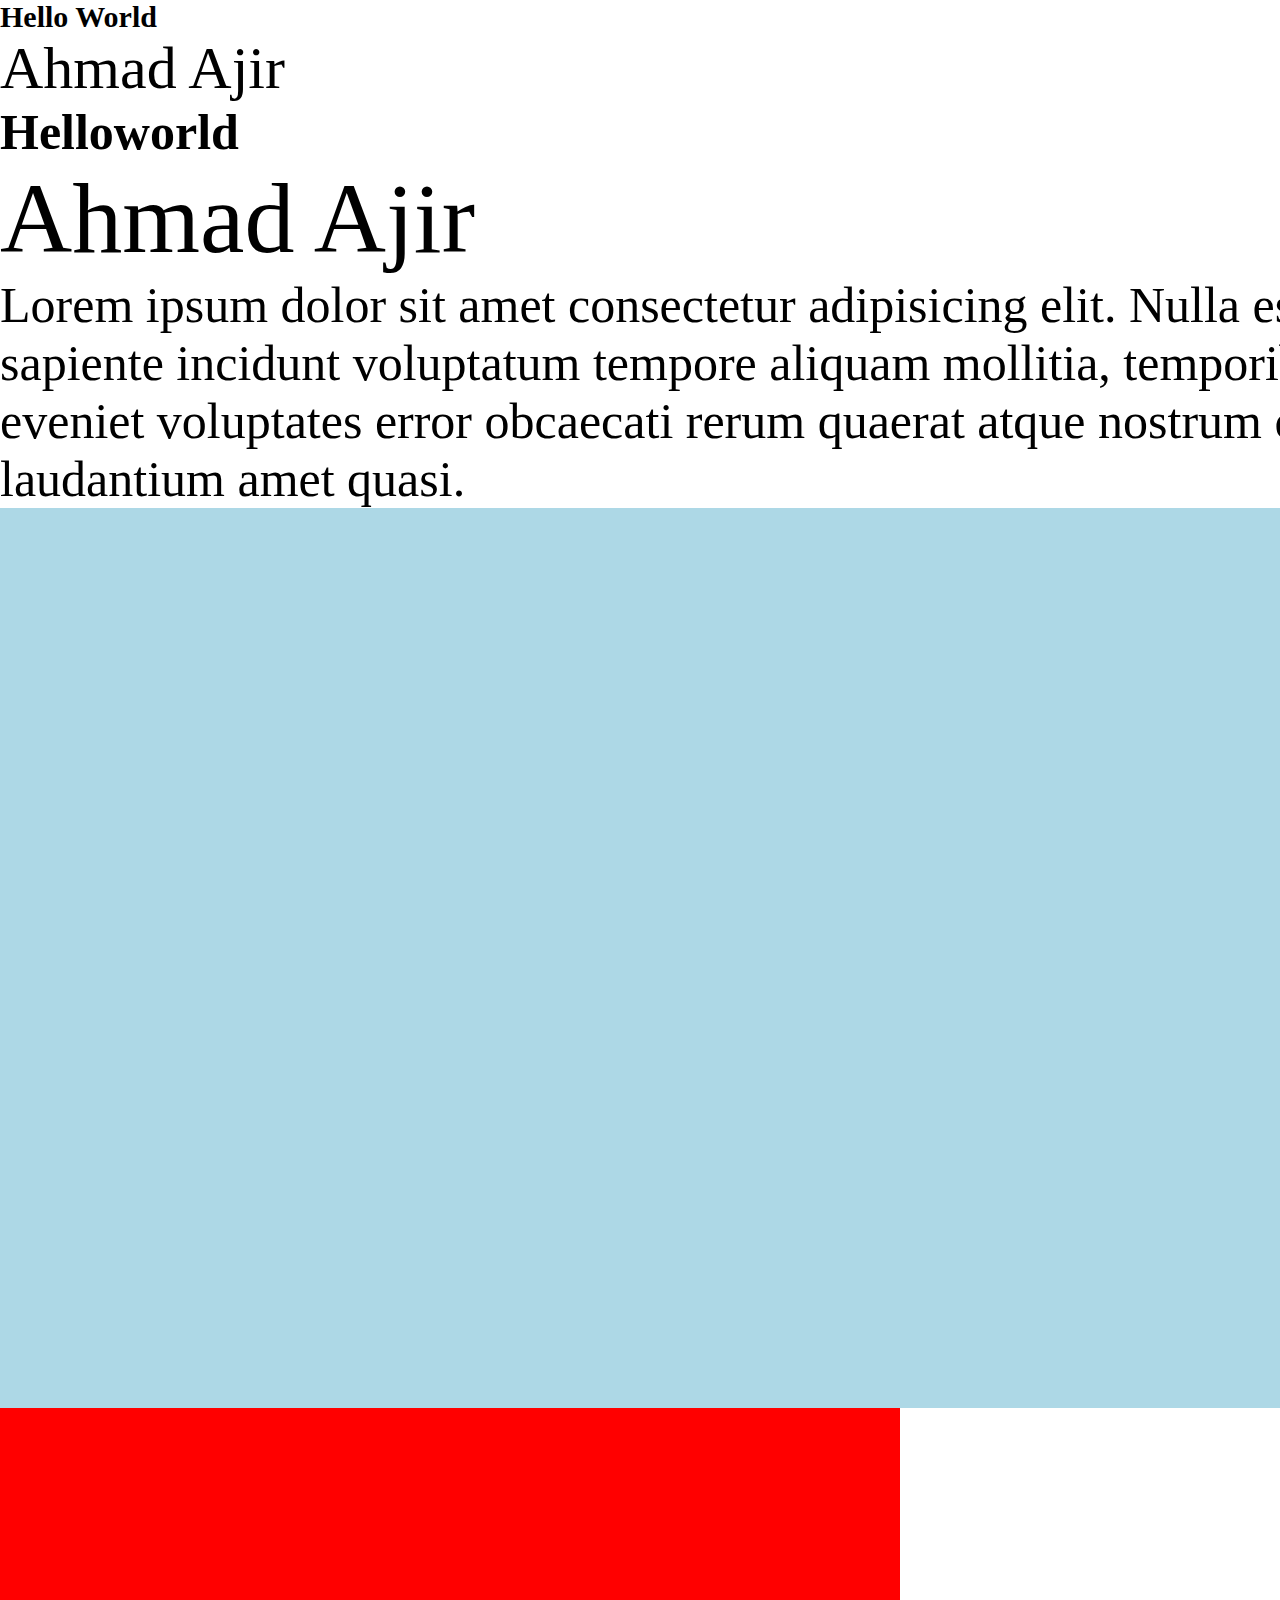
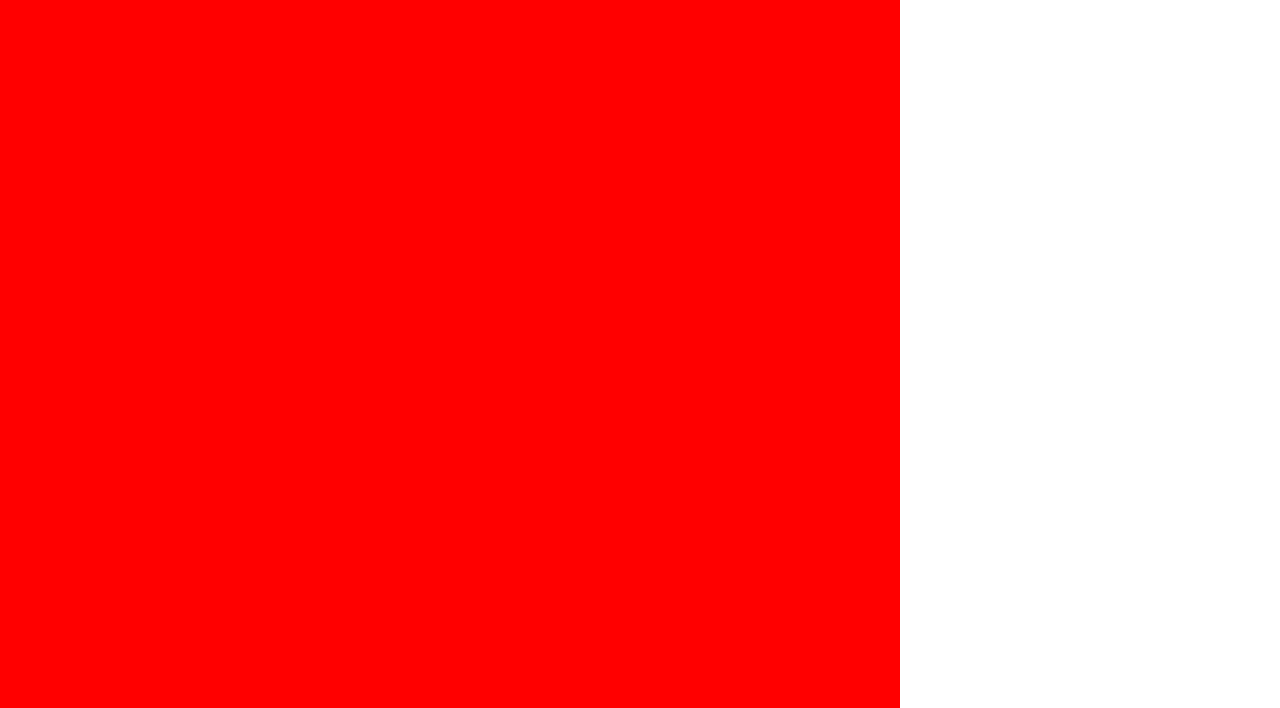
<file: LATIHAN2/Latihan 1 Nilai dan satuan pada css part 1/index.html>
<!DOCTYPE html>
<html lang="en">
  <head>
    <meta charset="UTF-8" />
    <meta name="viewport" content="width=device-width, initial-scale=1.0" />
    <title>Latihan 1 - Nilai dan satuan pada CSS Part 1</title>
    <link rel="stylesheet" href="style.css" />
  </head>
  <body>
    <!-- em -->

    <div class="box">
      <h1>Hello World</h1>
      <p>Ahmad Ajir</p>
    </div>
    <!-- em -->

    <!-- rem -->
    <div class="box2">
      <h1>Helloworld</h1>
      <p>Ahmad Ajir</p>
    </div>

    <!-- rem -->

    <!-- ch -->

    <div class="box3">
      <p>
        Lorem ipsum dolor sit amet consectetur adipisicing elit. Nulla est
        debitis sapiente incidunt voluptatum tempore aliquam mollitia,
        temporibus eveniet voluptates error obcaecati rerum quaerat atque
        nostrum culpa laudantium amet quasi.
      </p>
    </div>
    <!-- ch -->

    <!-- vh dan vw -->

    <div class="box4"></div>
    <!-- vh dan vw -->

    <!-- vmin -->
    <div class="box5"></div>
    <!-- vmin -->
  </body>
</html>
</file>
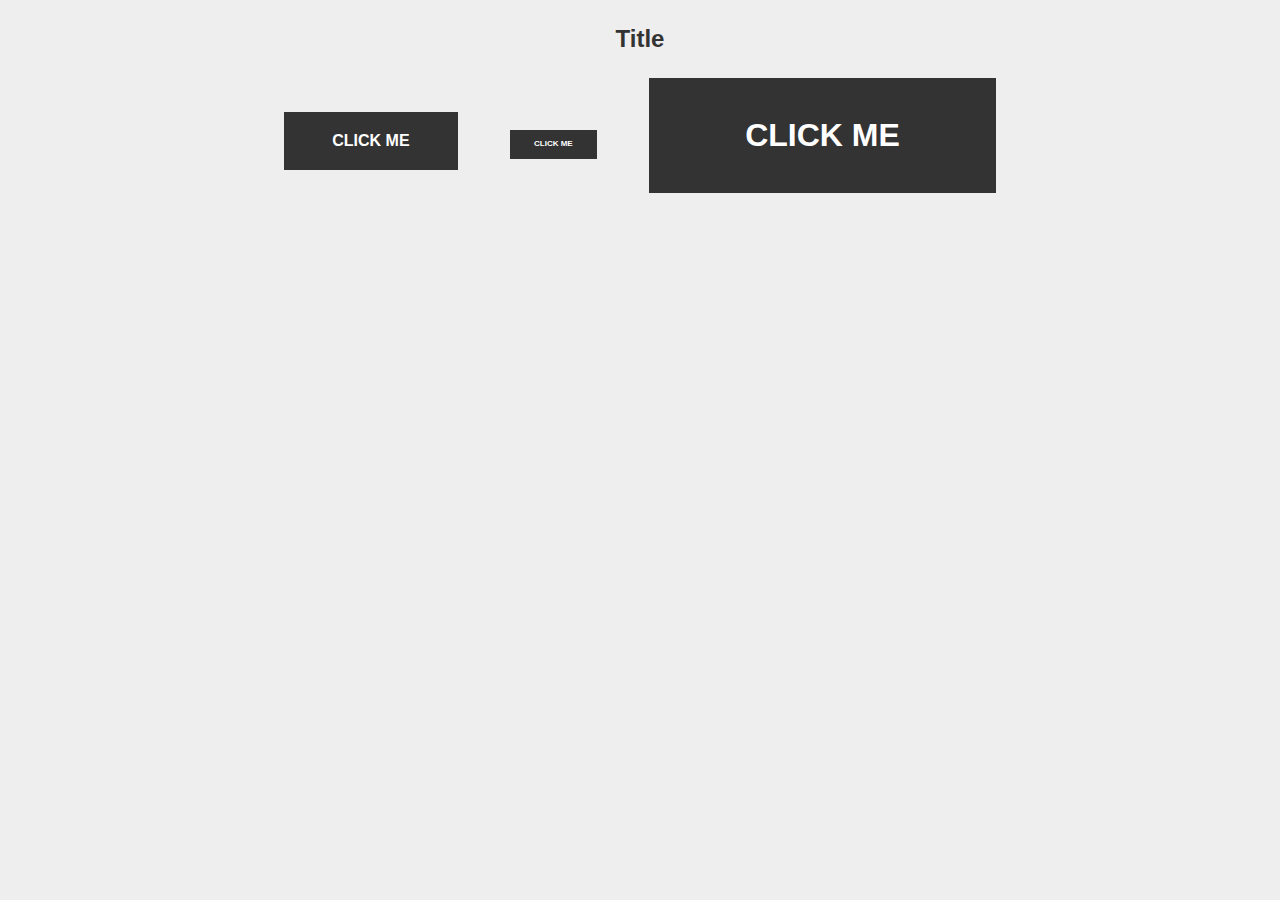
<file: LATIHAN2/Latihan 2 penjelasan em dan rm part 1/index.html>
<!DOCTYPE html>
<html lang="en">
  <head>
    <meta charset="UTF-8" />
    <meta name="viewport" content="width=device-width, initial-scale=1.0" />
    <title>Penjelasan em dan fa-rm</title>
    <link rel="stylesheet" href="style.css" />
  </head>
  <body>
    <div class="container">
      <!-- <h1>Typography</h1>
      <div class="typography">
        <div class="col col-em">
          <h2>em</h2>
          <p>
            Lorem ipsum dolor sit amet consectetur, adipisicing elit. Veritatis
            beatae officia enim consequatur modi sit quisquam, fugiat accusamus
            unde dolores repellat, maxime ea quia! Iusto doloribus ea magnam
            sint deserunt?
          </p>
        </div>
        <div class="col col-rem">
          <h2>rem</h2>
          <p>
            Lorem ipsum dolor sit amet consectetur, adipisicing elit. Veritatis
            beatae officia enim consequatur modi sit quisquam, fugiat accusamus
            unde dolores repellat, maxime ea quia! Iusto doloribus ea magnam
            sint deserunt?
          </p>
        </div>
      </div> -->

      <div class="length">
        <h2>Title</h2>
        <a href="" class="btn">Click me</a>
        <a href="" class="btn btn-sm">Click me</a>
        <a href="" class="btn btn-lg">Click me</a>
      </div>
    </div>
  </body>
</html>
</file>
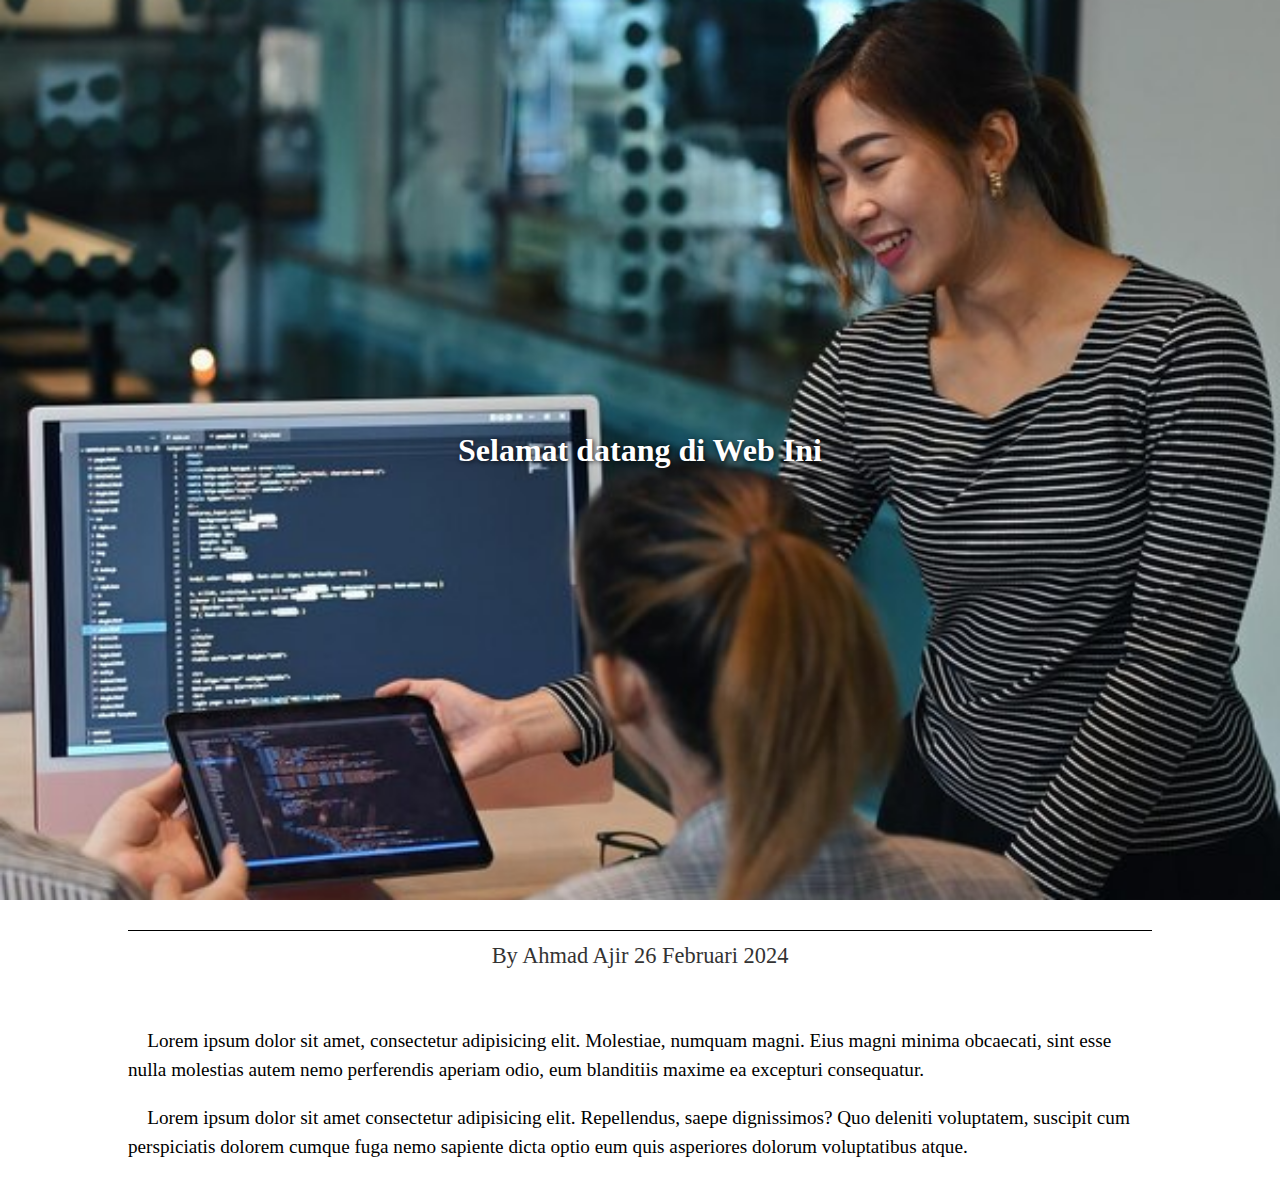
<file: LATIHAN2/Latihan 3 penjelasan viewport unit (vw,vh, vmin, vmax)/index.html>
<!DOCTYPE html>
<html lang="en">
  <head>
    <meta charset="UTF-8" />
    <meta name="viewport" content="width=device-width, initial-scale=1.0" />
    <title>Latihan viewport unit</title>
    <link rel="stylesheet" href="style.css" />
  </head>
  <body>
    <header><h1>Selamat datang di Web Ini</h1></header>
    <section>
      <div class="detail">
        <span>By Ahmad Ajir 26 Februari 2024</span>
      </div>
      <p>
        Lorem ipsum dolor sit amet, consectetur adipisicing elit. Molestiae,
        numquam magni. Eius magni minima obcaecati, sint esse nulla molestias
        autem nemo perferendis aperiam odio, eum blanditiis maxime ea excepturi
        consequatur.
      </p>
      <p>
        Lorem ipsum dolor sit amet consectetur adipisicing elit. Repellendus,
        saepe dignissimos? Quo deleniti voluptatem, suscipit cum perspiciatis
        dolorem cumque fuga nemo sapiente dicta optio eum quis asperiores
        dolorum voluptatibus atque.
      </p>
    </section>
  </body>
</html>
</file>
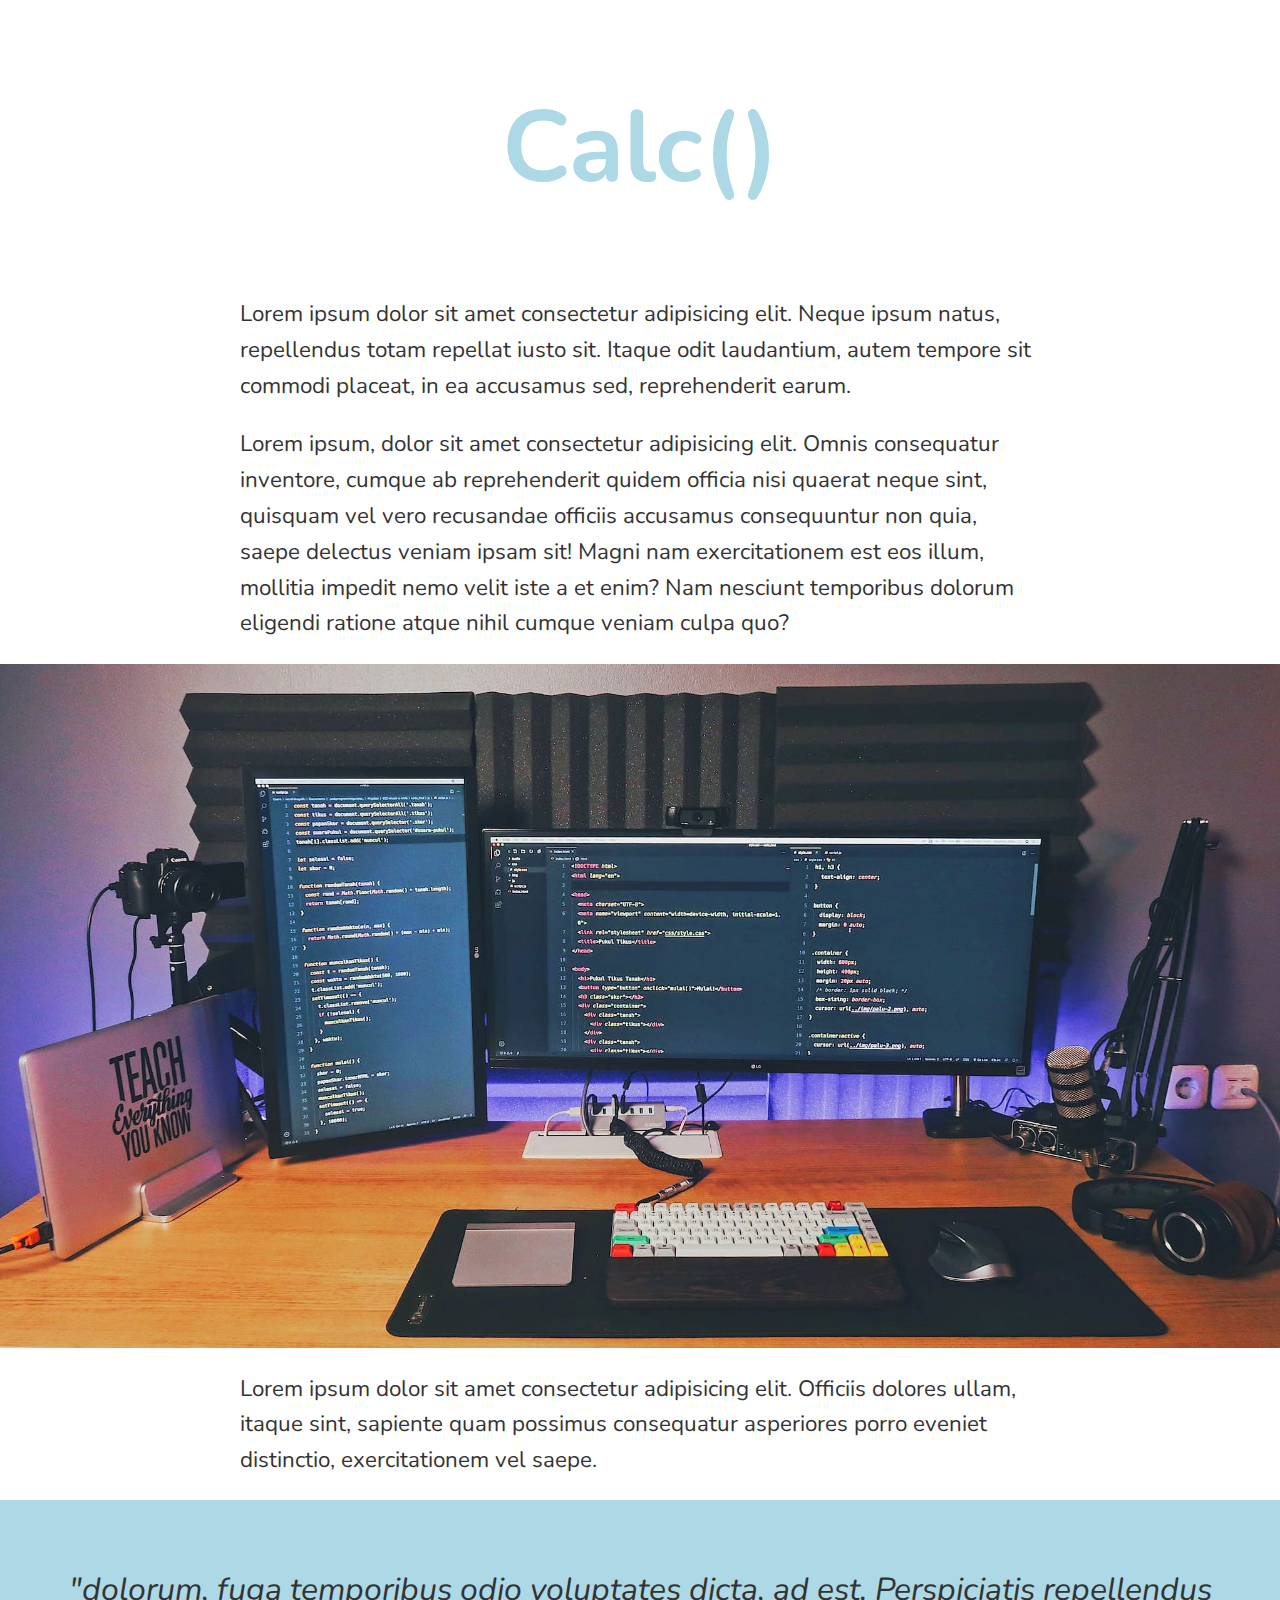
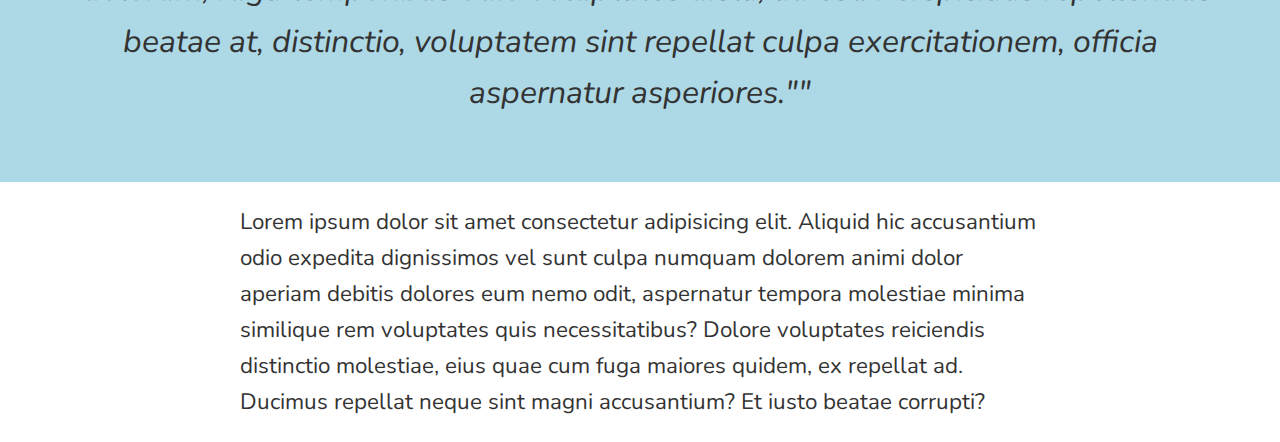
<file: LATIHAN2/Latihan 4 CSS calc/index.html>
<!DOCTYPE html>
<html lang="en">
  <head>
    <meta charset="UTF-8" />
    <meta name="viewport" content="width=device-width, initial-scale=1.0" />
    <title>Latihan 4 - CSS calc</title>
    <link rel="stylesheet" href="style.css" />
  </head>
  <body>
    <div class="container">
      <h1>Calc()</h1>

      <p>
        Lorem ipsum dolor sit amet consectetur adipisicing elit. Neque ipsum
        natus, repellendus totam repellat iusto sit. Itaque odit laudantium,
        autem tempore sit commodi placeat, in ea accusamus sed, reprehenderit
        earum.
      </p>
      <p>
        Lorem ipsum, dolor sit amet consectetur adipisicing elit. Omnis
        consequatur inventore, cumque ab reprehenderit quidem officia nisi
        quaerat neque sint, quisquam vel vero recusandae officiis accusamus
        consequuntur non quia, saepe delectus veniam ipsam sit! Magni nam
        exercitationem est eos illum, mollitia impedit nemo velit iste a et
        enim? Nam nesciunt temporibus dolorum eligendi ratione atque nihil
        cumque veniam culpa quo?
      </p>
      <img src="img/1.jpg" alt="desk-setup" class="full-size-image" />
      <p>
        Lorem ipsum dolor sit amet consectetur adipisicing elit. Officiis
        dolores ullam, itaque sint, sapiente quam possimus consequatur
        asperiores porro eveniet distinctio, exercitationem vel saepe.
      </p>
      <p class="highlight">
        "dolorum, fuga temporibus odio voluptates dicta, ad est. Perspiciatis
        repellendus beatae at, distinctio, voluptatem sint repellat culpa
        exercitationem, officia aspernatur asperiores.""
      </p>
      <p>
        Lorem ipsum dolor sit amet consectetur adipisicing elit. Aliquid hic
        accusantium odio expedita dignissimos vel sunt culpa numquam dolorem
        animi dolor aperiam debitis dolores eum nemo odit, aspernatur tempora
        molestiae minima similique rem voluptates quis necessitatibus? Dolore
        voluptates reiciendis distinctio molestiae, eius quae cum fuga maiores
        quidem, ex repellat ad. Ducimus repellat neque sint magni accusantium?
        Et iusto beatae corrupti?
      </p>
    </div>
  </body>
</html>
</file>
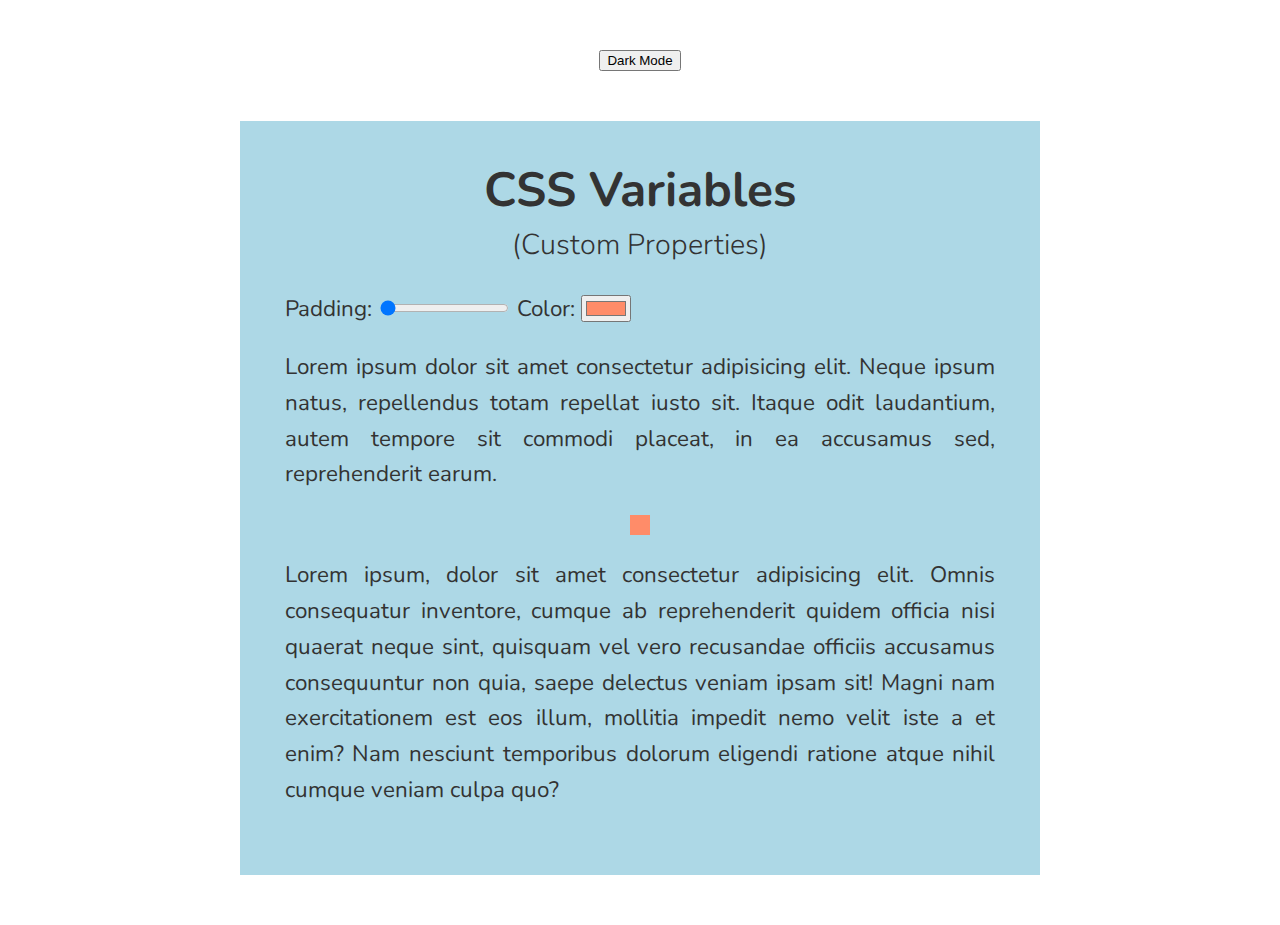
<file: LATIHAN2/Latihan 5 - Variable Custom Properties/index.html>
<!DOCTYPE html>
<html lang="en" data-color-mode="light">
  <head>
    <meta charset="UTF-8" />
    <meta name="viewport" content="width=device-width, initial-scale=1.0" />
    <title>Latihan 5- Variable Custom Properties</title>
    <link rel="stylesheet" href="style.css" />
  </head>
  <body>
    <button>Dark Mode</button>

    <div class="container">
      <h1>
        CSS Variables <br />
        <span>(Custom Properties)</span>
      </h1>

      <div class="control">
        <label for="padding">Padding:</label>
        <input type="range" id="padding" min="0" max="200" value="0" />

        <label for="color">Color:</label>
        <input type="color" id="color" value="#ff8c69" />
      </div>

      <p>
        Lorem ipsum dolor sit amet consectetur adipisicing elit. Neque ipsum
        natus, repellendus totam repellat iusto sit. Itaque odit laudantium,
        autem tempore sit commodi placeat, in ea accusamus sed, reprehenderit
        earum.
      </p>
      <div class="box"></div>
      <p>
        Lorem ipsum, dolor sit amet consectetur adipisicing elit. Omnis
        consequatur inventore, cumque ab reprehenderit quidem officia nisi
        quaerat neque sint, quisquam vel vero recusandae officiis accusamus
        consequuntur non quia, saepe delectus veniam ipsam sit! Magni nam
        exercitationem est eos illum, mollitia impedit nemo velit iste a et
        enim? Nam nesciunt temporibus dolorum eligendi ratione atque nihil
        cumque veniam culpa quo?
      </p>
    </div>
    <script src="script.js"></script>
  </body>
</html>
</file>
<file: LATIHAN2/Latihan 1 Nilai dan satuan pada css part 1/style.css>
* {
  margin: 0;
  padding: 0;
}

html {
  font-size: 50px;
}

.box {
  font-size: 30px;
}

.box h1 {
  font-size: 1em;
}

.box p {
  font-size: 2em;
}

.box2 {
  font-size: 30px;
}

.box2 h1 {
  font-size: 1rem;
}

.box2 p {
  font-size: 2rem;
}

.box3 {
  width: 60ch;
}

.box4 {
  background-color: lightblue;
  height: 100vh;
}

.box5 {
  height: 100vmin;
  width: 100vmin;
  background-color: red;
}
</file>
<file: LATIHAN2/Latihan 2 penjelasan em dan rm part 1/style.css>
/* :root {
  font-size: 10px;
} */

body {
  font-family: 'Roboto', sans-serif;
  color: #333;
  text-align: center;
  background-color: #eee;
  line-height: 1.6;
  font-weight: 300;
  /* min-width: 2000px; */
}

.container {
  width: 80%;
  margin: auto;
}

.typography {
  display: flex;
}

.typography .col {
  flex: 1;
  margin: 0 0.5em;
  padding: 0 0.5em;
}

/* em */

/* .typography {
  font-size: 10px;
}

.col-em {
  font-size: 2em;
}

.col-em h2 {
  font-size: 2em;
}

.col-em p {
  font-size: 1.5em;
} */

/* rem */
/* 
.col-rem {
  font-size: 10px;
}

.col-rem h2 {
  font-size: 2rem;
}

.col-rem p {
  font-size: 1.5rem;
} */

.btn {
  display: inline-block;
  background: #333;
  font-weight: 700;
  color: white;
  text-decoration: none;
  text-transform: uppercase;
  padding: 1em 3em;
  margin: 0 1.5rem;
}

.btn-sm {
  font-size: 0.5em;
}

.btn-lg {
  font-size: 2em;
}
</file>
<file: LATIHAN2/Latihan 3 penjelasan viewport unit (vw,vh, vmin, vmax)/style.css>
* {
  margin: 0;
  padding: 0;
}

body {
  font-family: Georgia, 'Times New Roman', Times, serif;
  line-height: 1.8em;
}

header {
  background-color: #ccc;
  background-image: url(./img/developer.jpg);
  background-size: cover;
  background-position: center;
  height: 100vh;
  display: flex;
}

h1 {
  /* font-size: 4rem; */
  /* font-size: 4vw; */
  font-size: 6
  vmax;
  line-height: 1.2em;
  color: white;
  text-shadow: 1px 1px 5px rgba(0, 0, 0, 0.8);
  text-align: center;
  margin: auto;
}

section {
  margin: 30px auto;
  width: 80%;
}

section .detail {
  font-size: 1.4rem;
  text-align: center;
  border-top: 1px solid black;
  padding: 0.5em 0;
  margin-bottom: 2em;
  color: #333;
}

section p {
  font-size: 1.2em;
  margin-bottom: 1em;
  text-indent: 1em;
}
</file>
<file: LATIHAN2/Latihan 4 CSS calc/style.css>
@import url('https://fonts.googleapis.com/css2?family=Nunito:wght@200;400;700&display=swap');

* {
  box-sizing: border-box;
}

body {
  font-family: Nunito, sans-serif;
  min-height: 100vh;
  font-size: 1.4rem;
  line-height: 1.6;
  color: #333;
  overflow-x: hidden;
}

.container {
  max-width: 800px;
  width: calc(100vw - 4em);
  margin: 0 auto;
}

h1 {
  text-align: center;
  color: lightblue;
  font-size: calc(6vw + 1.5rem);
}

img {
  display: block;
  max-width: 100%;
}

.full-size-image {
  max-width: 100vw;
  margin: 0 calc(-50vw + 50%);
}

.highlight {
  background-color: lightblue;
  text-align: center;
  font-style: italic;
  padding: 2em;
  margin: 0 calc(-50vw + 50%);
  font-size: calc(1vw + 1.2rem);
}
</file>
<file: LATIHAN2/Latihan 5 - Variable Custom Properties/style.css>
@import url('https://fonts.googleapis.com/css2?family=Nunito:wght@200;400;700&display=swap');

:root {
  --text-color: #333;
  --container-bg: lightblue;
  --bg-color: white;
  --heading-color: #333;
  --box-padding: 0;
  --box-color: #ff8c69;
}

html[data-color-mode='dark'] {
  --text-color: white;
  --container-bg: #555;
  --bg-color: #333;
  --heading-color: lightblue;
}

* {
  box-sizing: border-box;
}

body {
  font-family: Nunito, sans-serif;
  font-size: 1.4rem;
  line-height: 1.6;
  color: var(--text-color);
  background-color: var(--bg-color);
}

.container {
  max-width: 800px;
  margin: 50px auto;
  background-color: var(--container-bg);
  padding: 2em;
  text-align: justify;
}

h1 {
  text-align: center;
  font-size: 3rem;
  padding: 0;
  margin: 0;
  margin-bottom: 0.6em;
  line-height: 1;
  color: var(--heading-color);
}

h1 span {
  font-weight: 300;
  font-size: 1.8rem;
  margin: 0;
}

button {
  display: block;
  margin: 50px auto;
}

.box {
  width: 20px;
  height: 20px;
  background-color: var(--box-color);
  margin: auto;
  padding: var(--box-padding);
}
</file>
